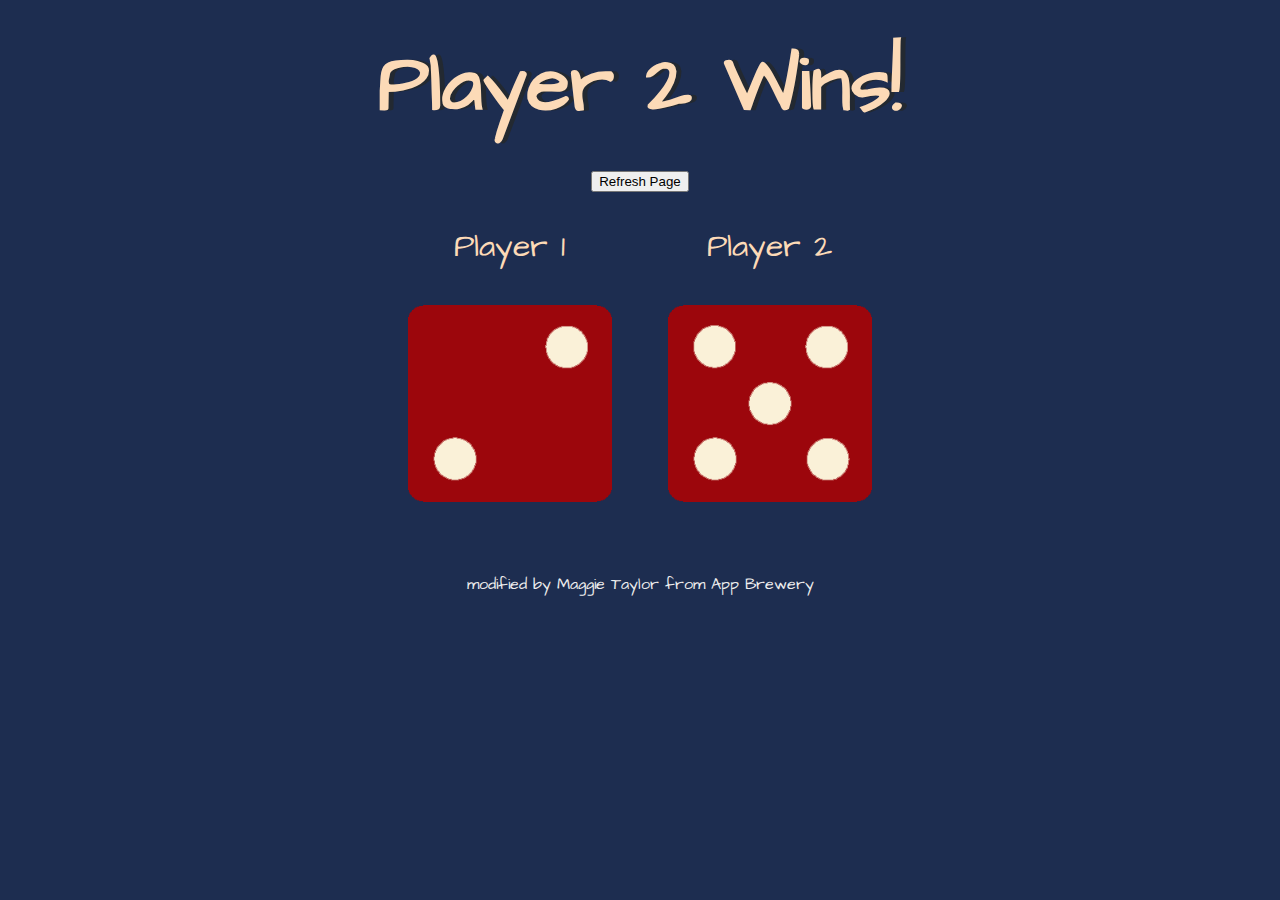
<file: index.html>
<!DOCTYPE html>
<html lang="en" dir="ltr">

<head>
  <meta charset="utf-8">
  <title>Dicee</title>
  <link rel="stylesheet" href="styles.css">
  <link href="https://fonts.googleapis.com/css2?family=Architects+Daughter&display=swap" rel="stylesheet">

</head>

<body>

  <div class="container">
    <h1>Refresh Me</h1>
    
    <center><button onClick="window.location.reload();">Refresh Page</button></center>

    <div class="dice">
      <p>Player 1</p>
      <img class="img1" src="images/dice6.png">
    </div>

    <div class="dice">
      <p>Player 2</p>
      <img class="img2" src="images/dice6.png">
    </div>

  </div>

  <script src="index.js"></script>
</body>

<footer>
  modified by Maggie Taylor from App Brewery
</footer>

</html>
</file>
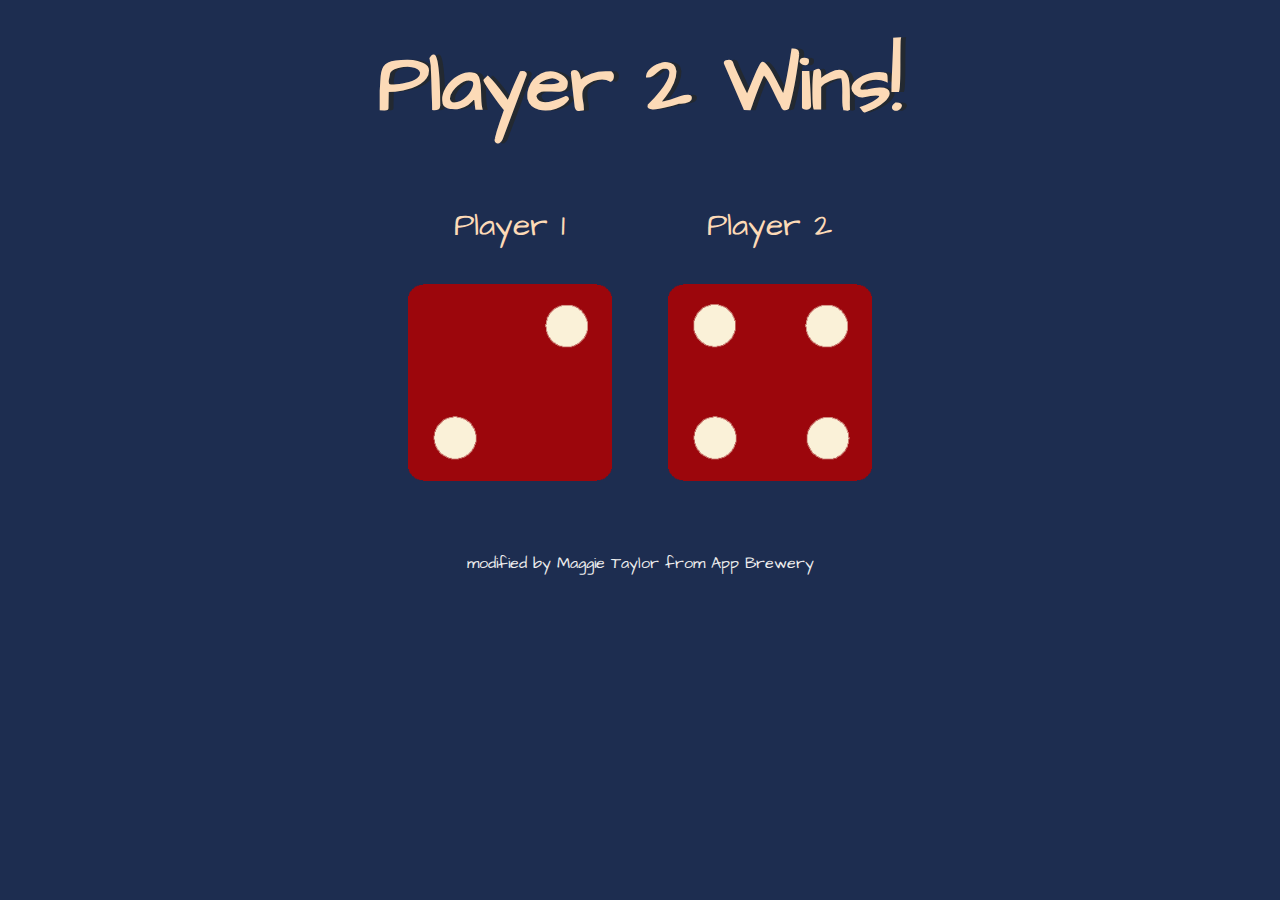
<file: dicee.html>
<!DOCTYPE html>
<html lang="en" dir="ltr">

<head>
  <meta charset="utf-8">
  <title>Dicee</title>
  <link rel="stylesheet" href="styles.css">
  <link href="https://fonts.googleapis.com/css2?family=Architects+Daughter&display=swap" rel="stylesheet">

</head>

<body>

  <div class="container">
    <h1>Refresh Me</h1>

    <div class="dice">
      <p>Player 1</p>
      <img class="img1" src="images/dice6.png">
    </div>

    <div class="dice">
      <p>Player 2</p>
      <img class="img2" src="images/dice6.png">
    </div>

  </div>

  <script src="index.js"></script>
</body>

<footer>
  modified by Maggie Taylor from App Brewery
</footer>

</html>
</file>
<file: styles.css>
.container {
  width: 70%;
  margin: auto;
  text-align: center;
}

.dice {
  text-align: center;
  display: inline-block;

}

body {
  background-color: #1d2d50;
}

h1 {
  margin: 30px;
  font-family: 'Architects Daughter', cursive;
  text-shadow: 5px 0 #232931;
  font-size: 5rem;
  color: #fcdab7;
}

p {
  font-size: 2rem;
  color: #fcdab7;
  font-family: 'Architects Daughter', cursive;
}

img {
  width: 80%;
}

footer {
  margin-top: 5%;
  color: #EEEEEE;
  text-align: center;
  font-family: 'Architects Daughter', cursive;

}
</file>
